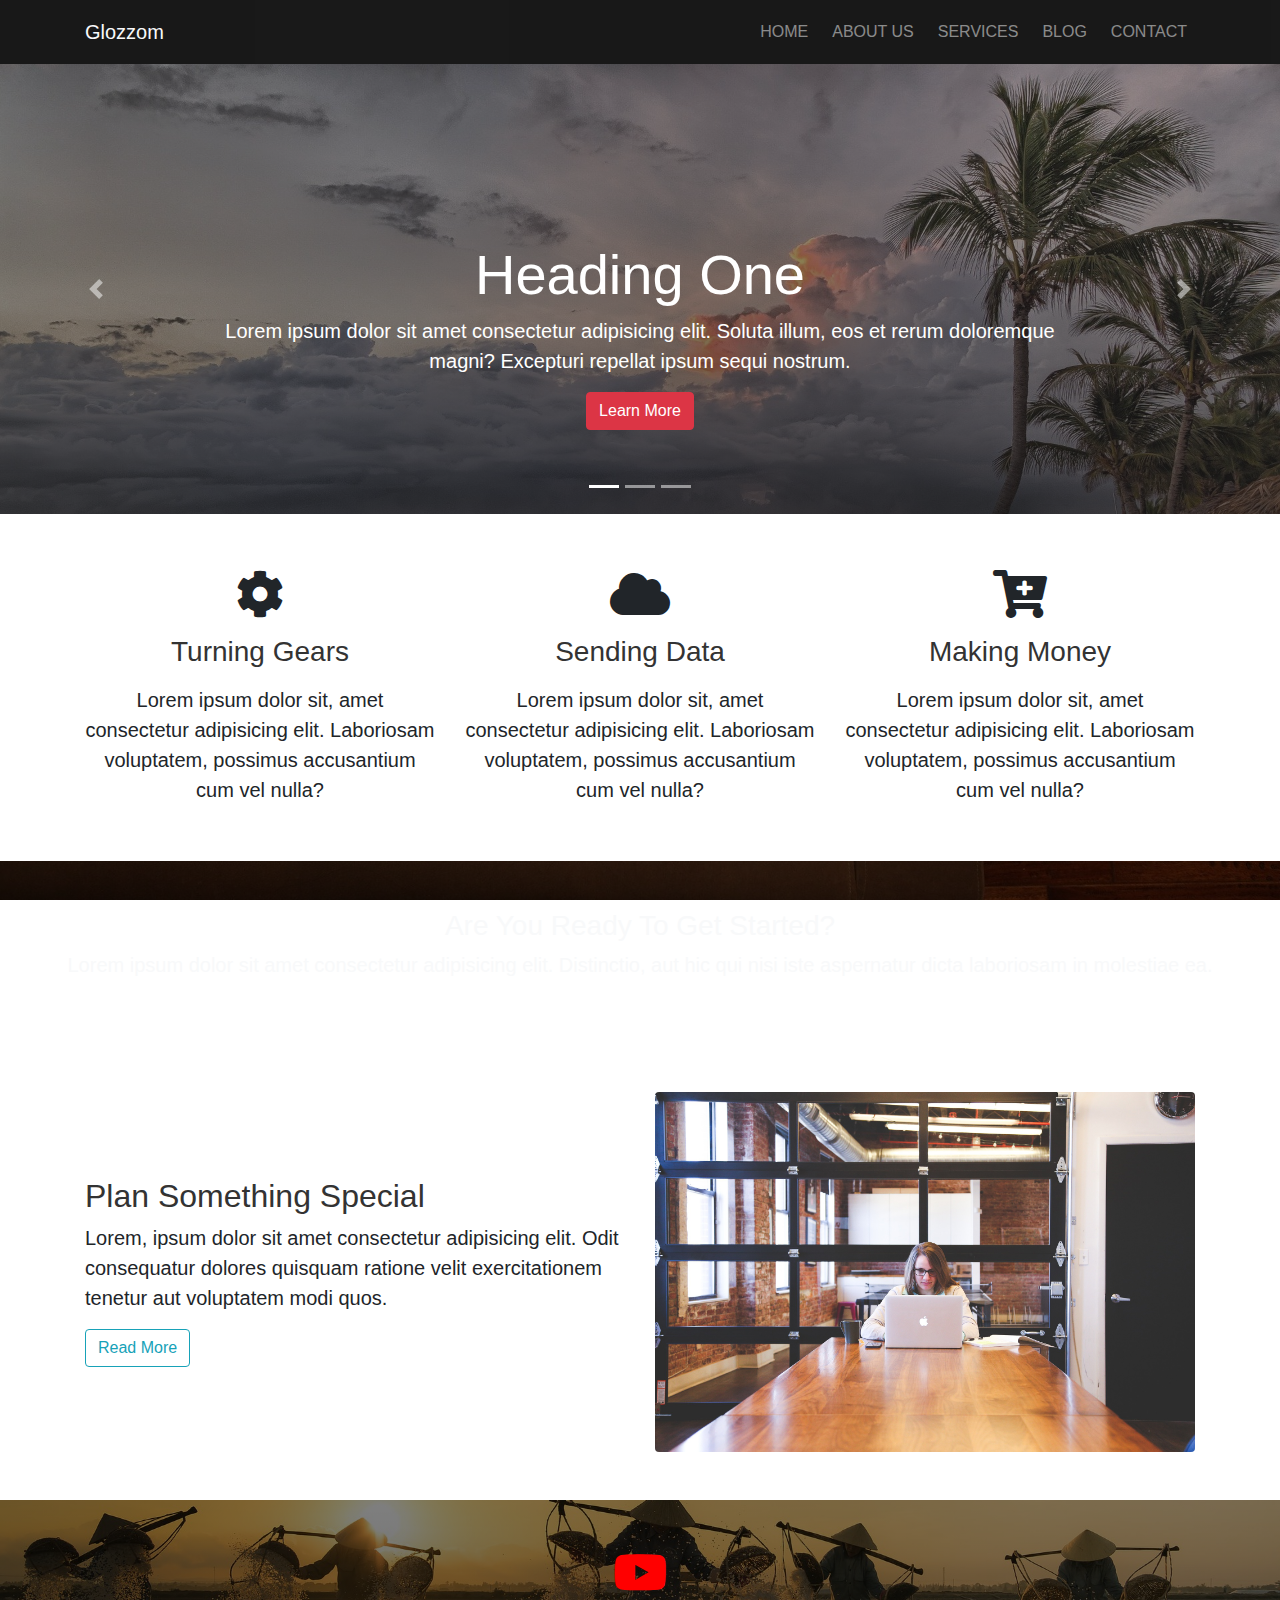
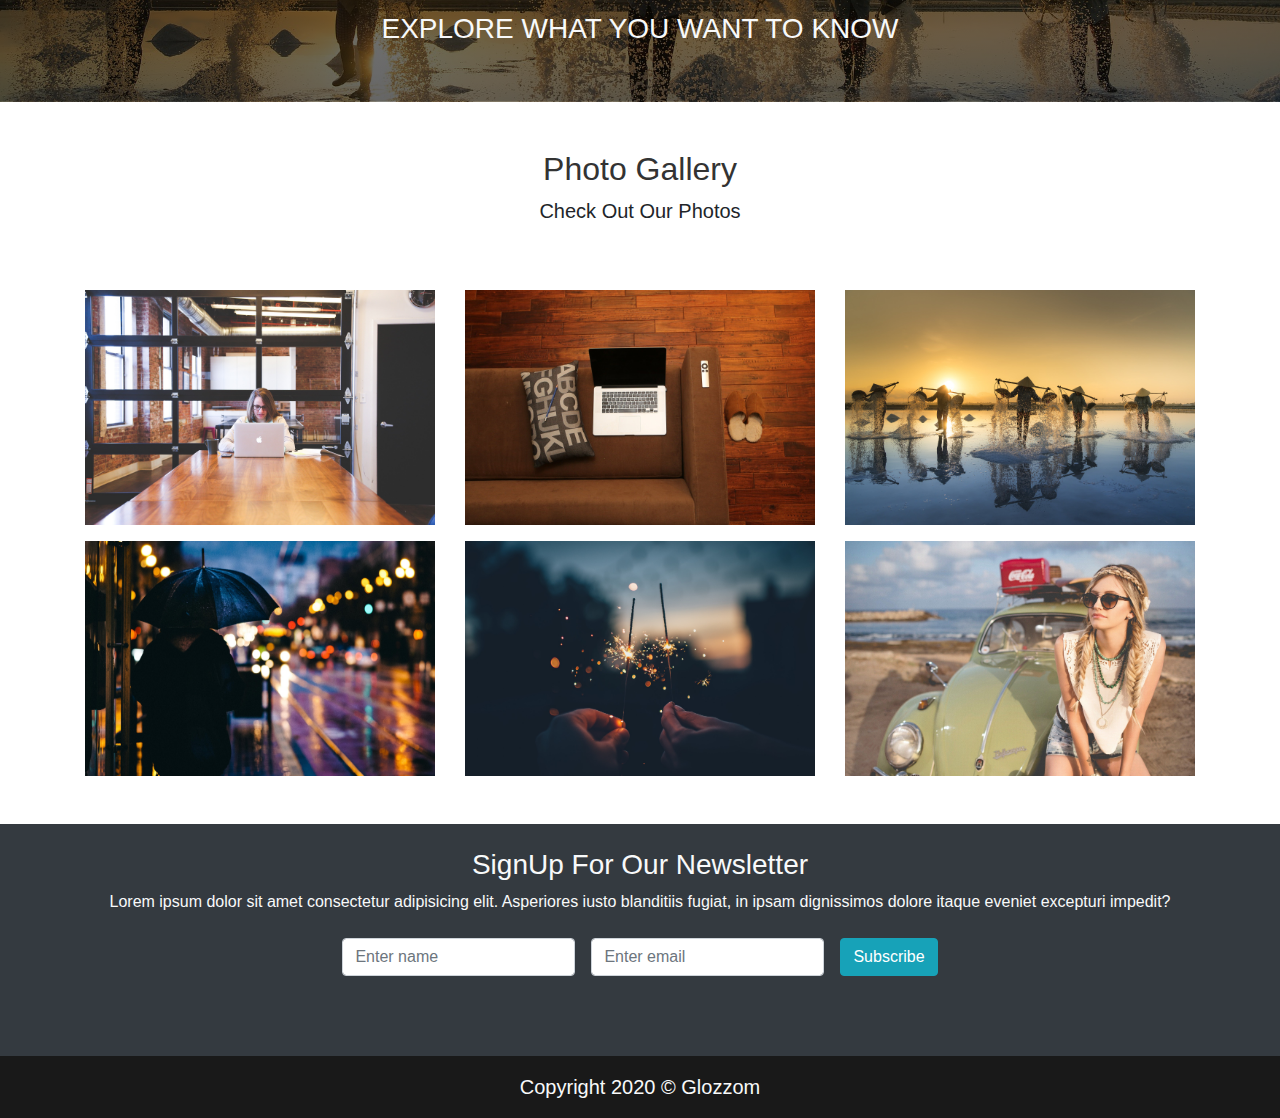
<file: index.html>
<!DOCTYPE html><html lang=en><head><meta charset=UTF-8><meta name=viewport content="width=device-width,initial-scale=1"><meta http-equiv=X-UA-Compatible content="ie=edge"><title>Glozzom</title><link rel=icon href=favicon.png><link href=main.36c24d42429692588b40.css rel=stylesheet></head><body><nav class="navbar navbar-expand-md navbar-dark" uk-sticky="top: 200; animation: uk-animation-slide-top; bottom: #sticky-on-scroll-up"><div class=container><a class="navbar-brand text-light" href=index.html>Glozzom</a> <button class=navbar-toggler data-toggle=collapse data-target=#navBar><span class=navbar-toggler-icon></span></button><div class="collapse navbar-collapse" id=navBar><ul class="navbar-nav ml-auto"><li><a class=nav-link href=index.html>Home</a></li><li><a class=nav-link href=about.html>About US</a></li><li><a class=nav-link href=services.html>Services</a></li><li><a class=nav-link href=blog.html>Blog</a></li><li><a class=nav-link href=contact.html>Contact</a></li></ul></div></div></nav><section id=showCase class=bg-dark><div id=myCarousel class="carousel slide" data-ride=carousel><ol class=carousel-indicators><li data-slide-to=0 data-target=#myCarousel class=active></li><li data-slide-to=1 data-target=#myCarousel></li><li data-slide-to=2 data-target=#myCarousel></li></ol><div class=carousel-inner><div class="carousel-item carousel-img-1 active"><div class=container><div class="carousel-caption mb-5 pb-3"><h2 class=display-4>Heading One</h2><p class=lead>Lorem ipsum dolor sit amet consectetur adipisicing elit. Soluta illum, eos et rerum doloremque magni? Excepturi repellat ipsum sequi nostrum.</p><a class="btn btn-danger" href=#>Learn More</a></div></div></div><div class="carousel-item carousel-img-2"><div class=container><div class="carousel-caption mb-5 pb-3 text-right"><h2 class=display-4>Heading Two</h2><p class=lead>Lorem ipsum dolor sit amet consectetur adipisicing elit. Soluta illum, eos et rerum doloremque magni? Excepturi repellat ipsum sequi nostrum.</p><a class="btn btn-warning" href=#>Learn More</a></div></div></div><div class="carousel-item carousel-img-3"><div class=container><div class="carousel-caption mb-5 pb-3 text-left"><h2 class=display-4>Heading Three</h2><p class=lead>Lorem ipsum dolor sit amet consectetur adipisicing elit. Soluta illum, eos et rerum doloremque magni? Excepturi repellat ipsum sequi nostrum.</p><a class="btn btn-info" href=#>Learn More</a></div></div></div></div><a href=#myCarousel class=carousel-control-prev data-slide=prev><span class=carousel-control-prev-icon></span> </a><a href=#myCarousel class=carousel-control-next data-slide=next><span class=carousel-control-next-icon></span></a></div></section><section id=homeIcon class="py-5 text-center"><div class=container><div class=row><div class="col-md-4 my-2"><i class="fas fa-cog"></i><h3 class=my-3>Turning Gears</h3><p class="lead mb-0">Lorem ipsum dolor sit, amet consectetur adipisicing elit. Laboriosam voluptatem, possimus accusantium cum vel nulla?</p></div><div class="col-md-4 my-2"><i class="fas fa-cloud"></i><h3 class=my-3>Sending Data</h3><p class="lead mb-0">Lorem ipsum dolor sit, amet consectetur adipisicing elit. Laboriosam voluptatem, possimus accusantium cum vel nulla?</p></div><div class="col-md-4 my-2"><i class="fas fa-cart-plus"></i><h3 class=my-3>Making Money</h3><p class="lead mb-0">Lorem ipsum dolor sit, amet consectetur adipisicing elit. Laboriosam voluptatem, possimus accusantium cum vel nulla?</p></div></div></div></section><section id=getStarted class="py-5 text-center text-light"><div class=row><div class=col><h3 class=text-light>Are You Ready To Get Started?</h3><p class=lead>Lorem ipsum dolor sit amet consectetur adipisicing elit. Distinctio, aut hic qui nisi iste aspernatur dicta laboriosam in molestiae ea.</p></div></div></section><section id=homeInfo class=py-5><div class=container><div class=row><div class="col-md-6 align-self-center"><h3 style=font-size:2rem>Plan Something Special</h3><p class=lead>Lorem, ipsum dolor sit amet consectetur adipisicing elit. Odit consequatur dolores quisquam ratione velit exercitationem tenetur aut voluptatem modi quos.</p><a href=# class="btn btn-outline-info">Read More</a></div><div class="col-md-6 home-student"><img class="img-fluid rounded" src=assets/student-849824_1920.jpg alt=girl></div></div></div></section><section id=homeVideo class="py-5 text-center"><div class=container><div class=row><div class=col><div uk-lightbox><a href=./assets/clas.mp4><i class="fab fa-youtube"></i></a></div><h3 class="text-uppercase text-light">Explore What You want to Know</h3></div></div></div></section><section id=gallery class="py-5 text-center" uk-lightbox><div class=container><div class="row mb-5"><div class=col><h2>Photo Gallery</h2><p class=lead>Check Out Our Photos</p></div></div><div class="row mb-md-3"><div class=col-md-4><div><a href=./assets/student-849824_1920.jpg><img class=img-fluid src=assets/student-849824_1920.jpg alt=student></a></div></div><div class=col-md-4><div><a href=./assets/home-office-569153_1920.jpg><img src=assets/home-office-569153_1920.jpg alt=homeOffice></a></div></div><div class=col-md-4><div><a href=./assets/salt-harvesting-3060093_1920.jpg><img class=img-fluid src=assets/salt-harvesting-3060093_1920.jpg alt=saltHarvest></a></div></div></div><div class=row><div class=col-md-4><div><a href=./assets/adult-1867665_1920.jpg><img class=img-fluid src=assets/adult-1867665_1920.jpg alt=adult></a></div></div><div class=col-md-4><div><a href=./assets/dark-1845065_1920.jpg><img class=img-fluid src=assets/dark-1845065_1920.jpg alt=Dark></a></div></div><div class=col-md-4><div><a href=./assets/beach-1853939_1920.jpg><img class="img-fluid mb-0" src=assets/beach-1853939_1920.jpg alt=Girl></a></div></div></div></div></section><section id=newsletter class="py-4 bg-dark text-light text-center"><div class=container><div class=row><div class="col mb-5"><h3 class=text-light>SignUp For Our Newsletter</h3><p>Lorem ipsum dolor sit amet consectetur adipisicing elit. Asperiores iusto blanditiis fugiat, in ipsam dignissimos dolore itaque eveniet excepturi impedit?</p><form action=# method=POST class="form-inline justify-content-center"><label class=sr-only for=name>Name</label> <input class="form-control m-2" type=text placeholder="Enter name"> <label class=sr-only for=email>Name</label> <input class="form-control m-2" type=email placeholder="Enter email"> <input class="btn btn-info m-2" type=submit value=Subscribe></form></div></div></div></section><footer id=copyright class="text-center py-3 text-light"><div class=container><div class=row><div class=col><p class="lead mb-0">Copyright 2020 &copy; Glozzom</p></div></div></div></footer><script src=main_bundle.a23233a96497962a9c69.js></script></body></html>
</file>
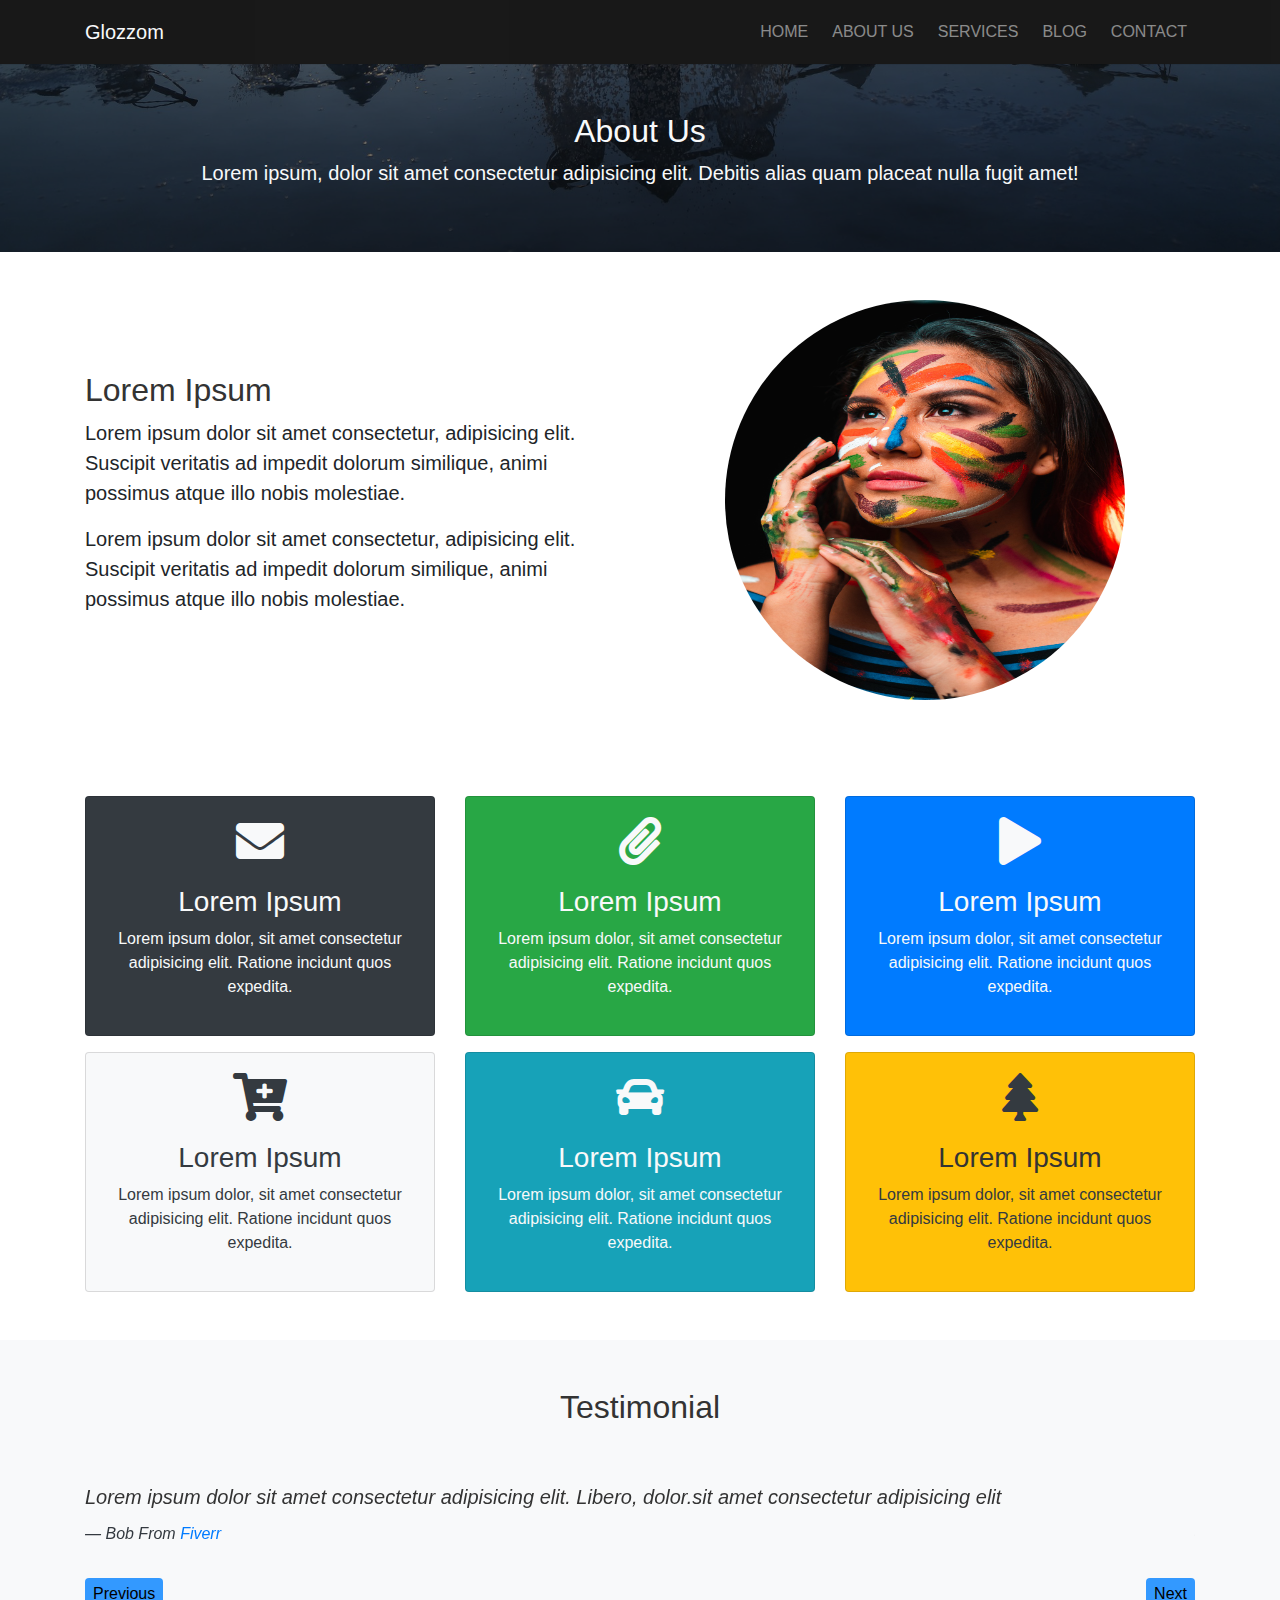
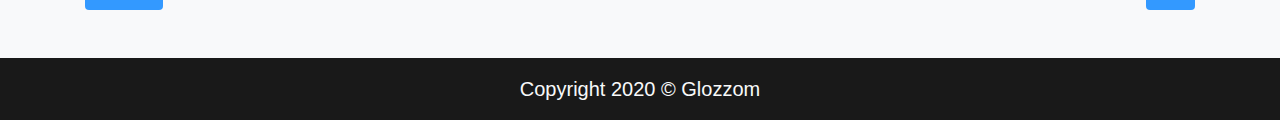
<file: about.html>
<!doctype html><html lang="en"><head><meta charset="UTF-8"><meta name="viewport" content="width=device-width,initial-scale=1"><meta http-equiv="X-UA-Compatible" content="ie=edge"><title>Glozzom</title><link rel="icon" href="favicon.png"><link href="main.36c24d42429692588b40.css" rel="stylesheet"></head><body><nav class="navbar navbar-expand-md navbar-dark" uk-sticky="top: 200; animation: uk-animation-slide-top; bottom: #sticky-on-scroll-up"><div class="container"><a class="navbar-brand text-light" href="index.html">Glozzom</a> <button class="navbar-toggler" data-toggle="collapse" data-target="#navBar"><span class="navbar-toggler-icon"></span></button><div class="collapse navbar-collapse" id="navBar"><ul class="navbar-nav ml-auto"><li><a class="nav-link" href="index.html">Home</a></li><li><a class="nav-link" href="about.html">About US</a></li><li><a class="nav-link" href="services.html">Services</a></li><li><a class="nav-link" href="blog.html">Blog</a></li><li><a class="nav-link" href="contact.html">Contact</a></li></ul></div></div></nav><section id="page-header" class="py-5 text-center text-light"><div class="container"><div class="row"><div class="col"><h2 class="text-light">About Us</h2><p class="lead">Lorem ipsum, dolor sit amet consectetur adipisicing elit. Debitis alias quam placeat nulla fugit amet!</p></div></div></div></section><section id="about-info" class="py-5"><div class="container"><div class="row"><div class="col-md-6 align-self-center"><h2>Lorem Ipsum</h2><p class="lead">Lorem ipsum dolor sit amet consectetur, adipisicing elit. Suscipit veritatis ad impedit dolorum similique, animi possimus atque illo nobis molestiae.</p><p class="lead">Lorem ipsum dolor sit amet consectetur, adipisicing elit. Suscipit veritatis ad impedit dolorum similique, animi possimus atque illo nobis molestiae.</p></div><div class="col-md-6 text-center"><img src="assets/woman-4609514_1920.jpg" alt="girl"></div></div></div></section><section id="iconBoxes" class="py-5 text-center"><div class="container"><div class="row"><div class="col-md-4"><div class="card bg-dark text-light"><div class="card-body"><i class="fa fa-envelope"></i><h3 class="text-light">Lorem Ipsum</h3><p>Lorem ipsum dolor, sit amet consectetur adipisicing elit. Ratione incidunt quos expedita.</p></div></div></div><div class="col-md-4"><div class="card bg-success text-light"><div class="card-body"><i class="fa fa-paperclip"></i><h3 class="text-light">Lorem Ipsum</h3><p>Lorem ipsum dolor, sit amet consectetur adipisicing elit. Ratione incidunt quos expedita.</p></div></div></div><div class="col-md-4"><div class="card bg-primary text-light"><div class="card-body"><i class="fa fa-play"></i><h3 class="text-light">Lorem Ipsum</h3><p>Lorem ipsum dolor, sit amet consectetur adipisicing elit. Ratione incidunt quos expedita.</p></div></div></div></div><div class="row"><div class="col-md-4"><div class="card bg-light text-dark mb-md-0"><div class="card-body"><i class="fa fa-cart-plus"></i><h3 class="text-dark">Lorem Ipsum</h3><p>Lorem ipsum dolor, sit amet consectetur adipisicing elit. Ratione incidunt quos expedita.</p></div></div></div><div class="col-md-4"><div class="card bg-info text-light mb-md-0"><div class="card-body"><i class="fa fa-car"></i><h3 class="text-light">Lorem Ipsum</h3><p>Lorem ipsum dolor, sit amet consectetur adipisicing elit. Ratione incidunt quos expedita.</p></div></div></div><div class="col-md-4"><div class="card bg-warning text-dark mb-0"><div class="card-body"><i class="fa fa-tree"></i><h3>Lorem Ipsum</h3><p>Lorem ipsum dolor, sit amet consectetur adipisicing elit. Ratione incidunt quos expedita.</p></div></div></div></div></div></section><section id="testimonial" class="bg-light text-light py-5"><div class="container"><div class="row"><div class="col text-center"><h2>Testimonial</h2></div></div><div class="row"><div class="col"><div class="slider py-5"><div><blockquote class="blockquote"><p class="lead">Lorem ipsum dolor sit amet consectetur adipisicing elit. Libero, dolor.sit amet consectetur adipisicing elit</p><footer class="blockquote-footer text-dark">Bob From <a href="#">Fiverr</a></footer></blockquote></div><div><blockquote class="blockquote"><p class="lead">Lorem ipsum dolor sit amet consectetur adipisicing elit. Libero, dolor.sit amet consectetur adipisicing elit</p><footer class="blockquote-footer text-dark">Jab From <a href="#">Freelancer.com</a></footer></blockquote></div></div></div></div></div></section><footer id="copyright" class="text-center py-3 text-light"><div class="container"><div class="row"><div class="col"><p class="lead mb-0">Copyright 2020 &copy; Glozzom</p></div></div></div></footer><script src="main_bundle.a23233a96497962a9c69.js"></script></body></html>
</file>
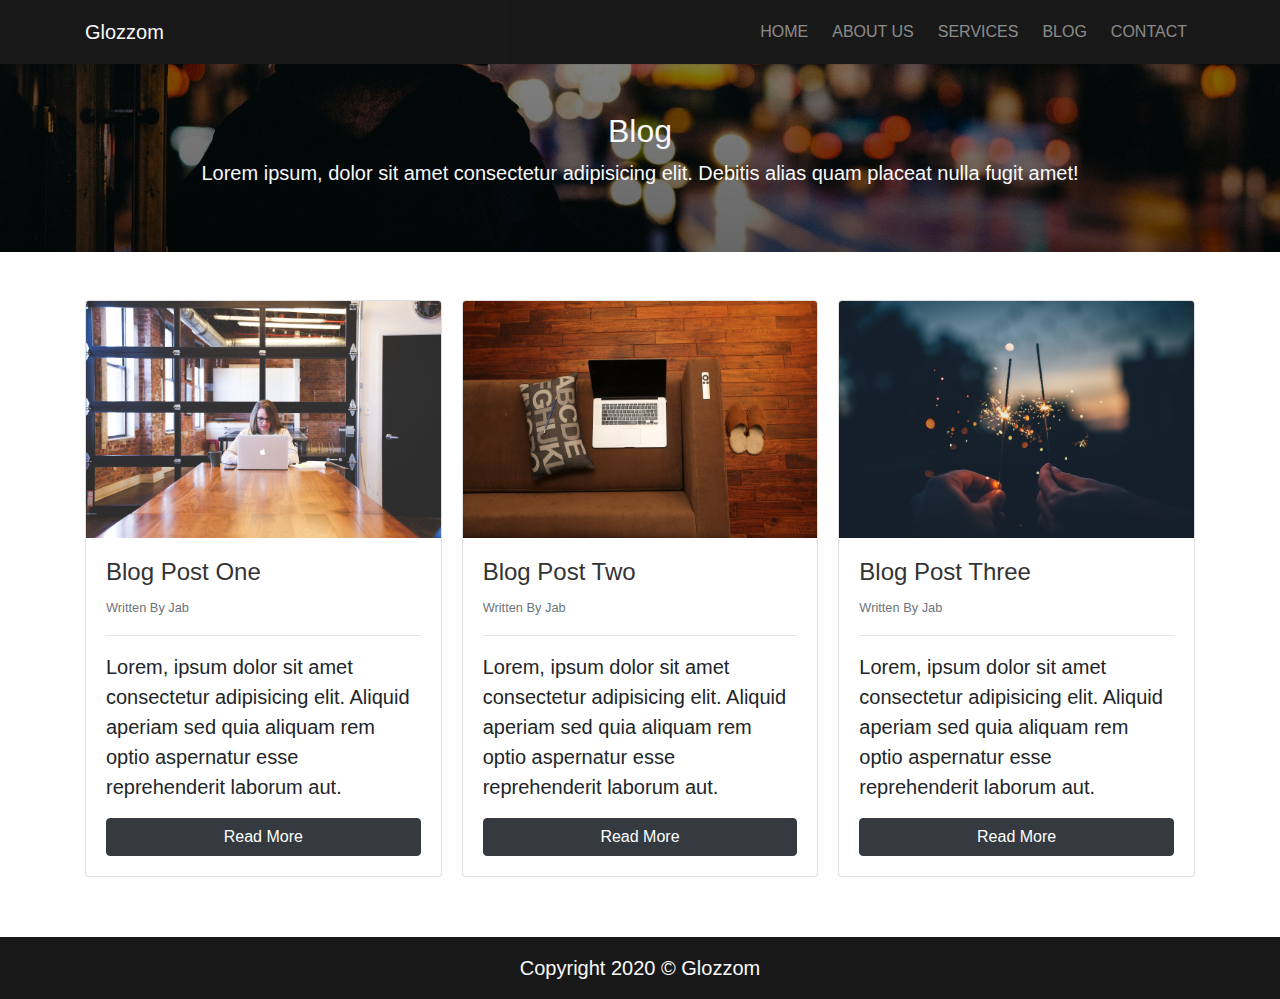
<file: blog.html>
<!doctype html><html lang="en"><head><meta charset="UTF-8"><meta name="viewport" content="width=device-width,initial-scale=1"><meta http-equiv="X-UA-Compatible" content="ie=edge"><title>Glozzom</title><link rel="icon" href="favicon.png"><link href="main.36c24d42429692588b40.css" rel="stylesheet"></head><body><nav class="navbar navbar-expand-md navbar-dark" uk-sticky="top: 200; animation: uk-animation-slide-top; bottom: #sticky-on-scroll-up"><div class="container"><a class="navbar-brand text-light" href="index.html">Glozzom</a> <button class="navbar-toggler" data-toggle="collapse" data-target="#navBar"><span class="navbar-toggler-icon"></span></button><div class="collapse navbar-collapse" id="navBar"><ul class="navbar-nav ml-auto"><li><a class="nav-link" href="index.html">Home</a></li><li><a class="nav-link" href="about.html">About US</a></li><li><a class="nav-link" href="services.html">Services</a></li><li><a class="nav-link" href="blog.html">Blog</a></li><li><a class="nav-link" href="contact.html">Contact</a></li></ul></div></div></nav><section id="blog-header" class="py-5 text-center text-light"><div class="container"><div class="row"><div class="col"><h2 class="text-light">Blog</h2><p class="lead">Lorem ipsum, dolor sit amet consectetur adipisicing elit. Debitis alias quam placeat nulla fugit amet!</p></div></div></div></section><section id="blog" class="py-5"><div class="container"><div class="row"><div class="col"><div class="card-columns"><div class="card"><img class="img-fluid card-img-top" src="assets/student-849824_1920.jpg" alt="student"><div class="card-body"><div class="card-title"><h4>Blog Post One</h4><small class="text-muted">Written By Jab</small><hr><p class="lead">Lorem, ipsum dolor sit amet consectetur adipisicing elit. Aliquid aperiam sed quia aliquam rem optio aspernatur esse reprehenderit laborum aut.</p></div><a href="#" class="btn btn-block btn-dark">Read More</a></div></div><div class="card"><img class="img-fluid card-img-top" src="assets/home-office-569153_1920.jpg" alt="student"><div class="card-body"><div class="card-title"><h4>Blog Post Two</h4><small class="text-muted">Written By Jab</small><hr><p class="lead">Lorem, ipsum dolor sit amet consectetur adipisicing elit. Aliquid aperiam sed quia aliquam rem optio aspernatur esse reprehenderit laborum aut.</p></div><a href="#" class="btn btn-block btn-dark">Read More</a></div></div><div class="card"><img class="img-fluid card-img-top" src="assets/dark-1845065_1920.jpg" alt="student"><div class="card-body"><div class="card-title"><h4>Blog Post Three</h4><small class="text-muted">Written By Jab</small><hr><p class="lead">Lorem, ipsum dolor sit amet consectetur adipisicing elit. Aliquid aperiam sed quia aliquam rem optio aspernatur esse reprehenderit laborum aut.</p></div><a href="#" class="btn btn-block btn-dark">Read More</a></div></div></div></div></div></div></section><footer id="copyright" class="text-center py-3 text-light"><div class="container"><div class="row"><div class="col"><p class="lead mb-0">Copyright 2020 &copy; Glozzom</p></div></div></div></footer><script src="main_bundle.a23233a96497962a9c69.js"></script></body></html>
</file>
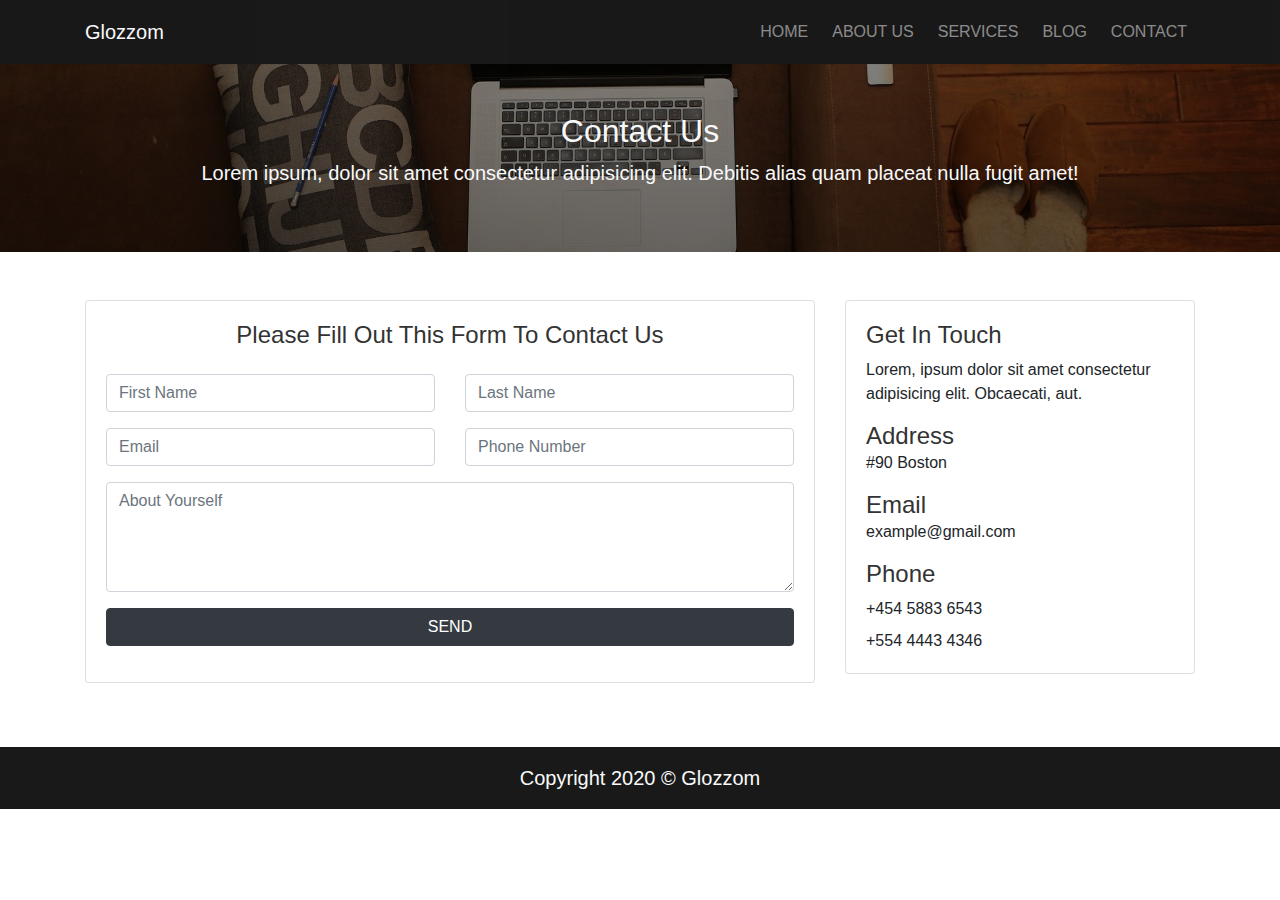
<file: contact.html>
<!doctype html><html lang="en"><head><meta charset="UTF-8"><meta name="viewport" content="width=device-width,initial-scale=1"><meta http-equiv="X-UA-Compatible" content="ie=edge"><title>Glozzom</title><link rel="icon" href="favicon.png"><link href="main.36c24d42429692588b40.css" rel="stylesheet"></head><body><nav class="navbar navbar-expand-md navbar-dark" uk-sticky="top: 200; animation: uk-animation-slide-top; bottom: #sticky-on-scroll-up"><div class="container"><a class="navbar-brand text-light" href="index.html">Glozzom</a> <button class="navbar-toggler" data-toggle="collapse" data-target="#navBar"><span class="navbar-toggler-icon"></span></button><div class="collapse navbar-collapse" id="navBar"><ul class="navbar-nav ml-auto"><li><a class="nav-link" href="index.html">Home</a></li><li><a class="nav-link" href="about.html">About US</a></li><li><a class="nav-link" href="services.html">Services</a></li><li><a class="nav-link" href="blog.html">Blog</a></li><li><a class="nav-link" href="contact.html">Contact</a></li></ul></div></div></nav><section id="contact-header" class="py-5 text-center text-light"><div class="container"><div class="row"><div class="col"><h2 class="text-light">Contact Us</h2><p class="lead">Lorem ipsum, dolor sit amet consectetur adipisicing elit. Debitis alias quam placeat nulla fugit amet!</p></div></div></div></section><section id="contact" class="py-5"><div class="container"><div class="row"><div class="col-md-8 mb-3"><div class="card pb-3"><div class="card-body"><h4 class="text-center">Please Fill Out This Form To Contact Us</h4><div class="row mt-4"><div class="col-md-6"><input class="form-control mb-3" placeholder="First Name"></div><div class="col-md-6"><input class="form-control mb-3" placeholder="Last Name"></div><div class="col-md-6"><input class="form-control" type="email" placeholder="Email"></div><div class="col-md-6"><input class="form-control" placeholder="Phone Number"></div><div class="col-md-12"><textarea class="form-control mt-3 mb-3" cols="10" rows="4" placeholder="About Yourself"></textarea></div><div class="col"><input class="btn btn-block btn-dark" type="submit" value="SEND"></div></div></div></div></div><div class="col-md-4"><div class="card card-body"><h4>Get In Touch</h4><p>Lorem, ipsum dolor sit amet consectetur adipisicing elit. Obcaecati, aut.</p><h4 class="mb-0">Address</h4><p class="mb-3">#90 Boston</p><h4 class="mb-0">Email</h4><p class="mb-3">example@gmail.com</p><h4>Phone</h4><p class="mb-2">+454 5883 6543</p><p class="mb-0">+554 4443 4346</p></div></div></div></div></section><footer id="copyright" class="text-center py-3 text-light"><div class="container"><div class="row"><div class="col"><p class="lead mb-0">Copyright 2020 &copy; Glozzom</p></div></div></div></footer><script src="main_bundle.a23233a96497962a9c69.js"></script></body></html>
</file>
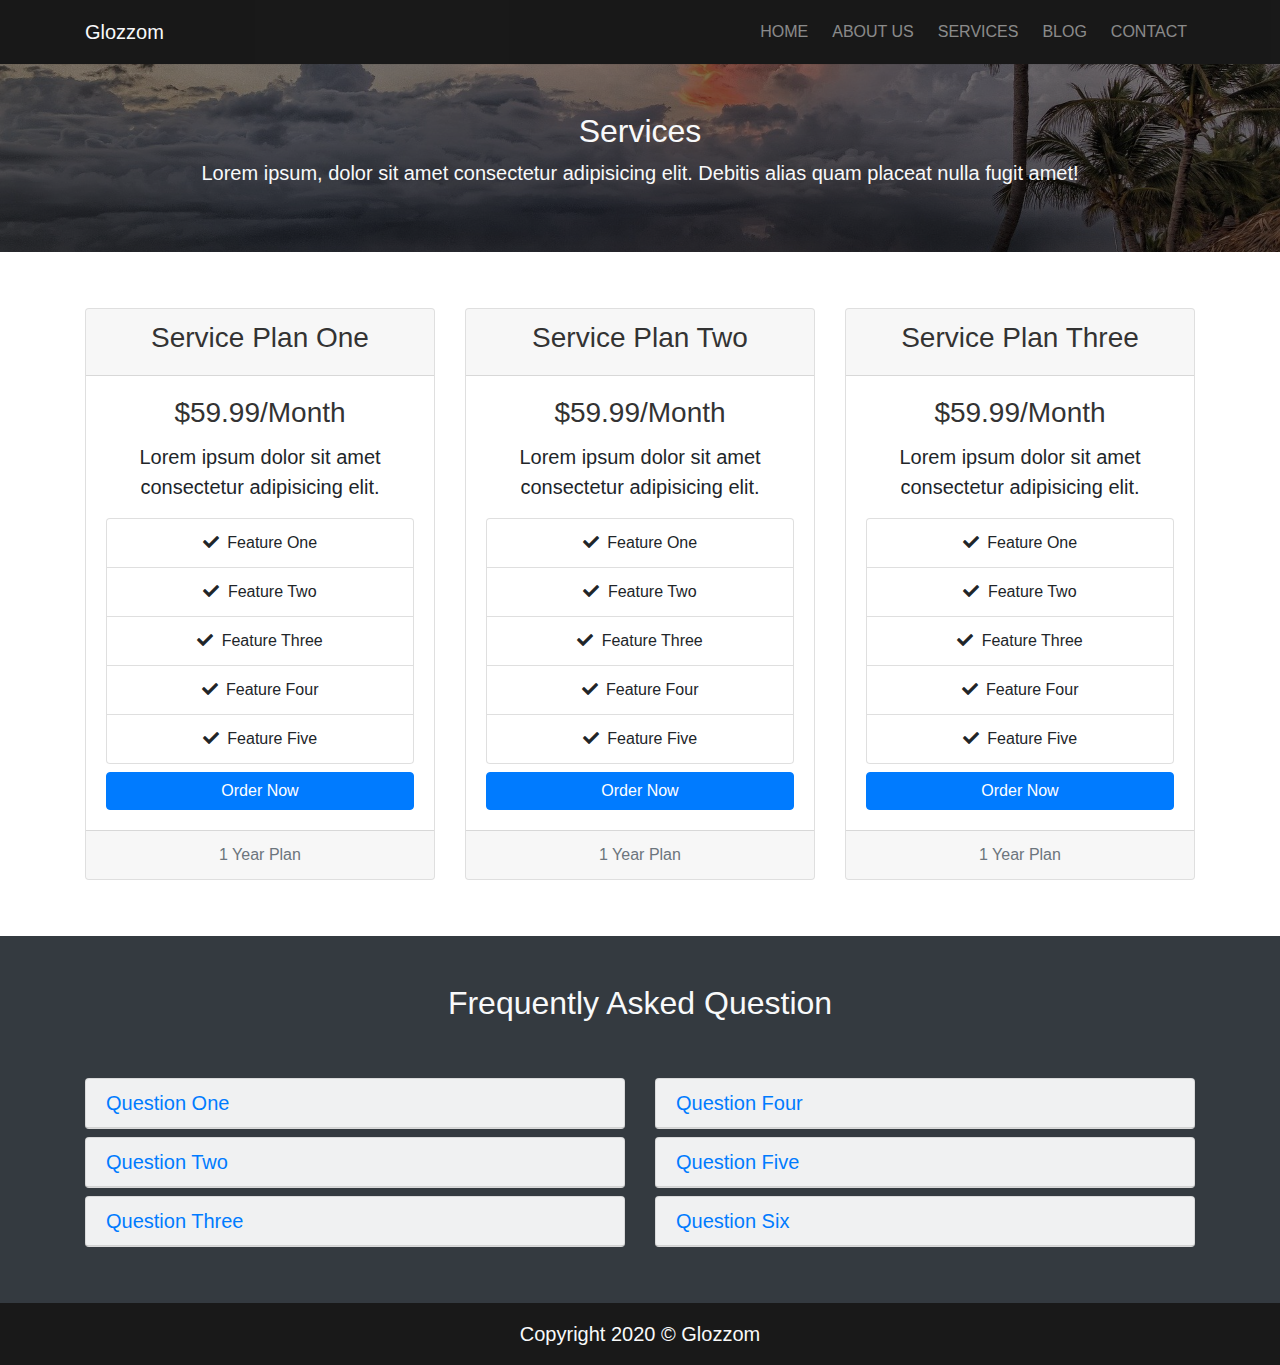
<file: services.html>
<!doctype html><html lang="en"><head><meta charset="UTF-8"><meta name="viewport" content="width=device-width,initial-scale=1"><meta http-equiv="X-UA-Compatible" content="ie=edge"><title>Glozzom</title><link rel="icon" href="favicon.png"><link href="main.36c24d42429692588b40.css" rel="stylesheet"></head><body><nav class="navbar navbar-expand-md navbar-dark" uk-sticky="top: 200; animation: uk-animation-slide-top; bottom: #sticky-on-scroll-up"><div class="container"><a class="navbar-brand text-light" href="index.html">Glozzom</a> <button class="navbar-toggler" data-toggle="collapse" data-target="#navBar"><span class="navbar-toggler-icon"></span></button><div class="collapse navbar-collapse" id="navBar"><ul class="navbar-nav ml-auto"><li><a class="nav-link" href="index.html">Home</a></li><li><a class="nav-link" href="about.html">About US</a></li><li><a class="nav-link" href="services.html">Services</a></li><li><a class="nav-link" href="blog.html">Blog</a></li><li><a class="nav-link" href="contact.html">Contact</a></li></ul></div></div></nav><section id="services-header" class="py-5 text-center text-light"><div class="container"><div class="row"><div class="col"><h2 class="text-light">Services</h2><p class="lead">Lorem ipsum, dolor sit amet consectetur adipisicing elit. Debitis alias quam placeat nulla fugit amet!</p></div></div></div></section><section id="priceTable" class="py-5 text-center"><div class="container"><div class="row"><div class="col-md-4 my-2"><div class="card"><div class="card-header"><h3>Service Plan One</h3></div><div class="card-body"><div class="card-title"><h3>$59.99/Month</h3></div><div class="card-text lead mb-3">Lorem ipsum dolor sit amet consectetur adipisicing elit.</div><ul class="list-group"><li class="list-group-item"><i class="fa fa-check mr-1"></i> <span>Feature One</span></li><li class="list-group-item"><i class="fa fa-check mr-1"></i> <span>Feature Two</span></li><li class="list-group-item"><i class="fa fa-check mr-1"></i> <span>Feature Three</span></li><li class="list-group-item"><i class="fa fa-check mr-1"></i> <span>Feature Four</span></li><li class="list-group-item"><i class="fa fa-check mr-1"></i> <span>Feature Five</span></li></ul><a href="#" class="btn btn-block btn-primary mt-2">Order Now</a></div><div class="card-footer"><p class="text-muted mb-0">1 Year Plan</p></div></div></div><div class="col-md-4 my-2"><div class="card"><div class="card-header"><h3>Service Plan Two</h3></div><div class="card-body"><div class="card-title"><h3>$59.99/Month</h3></div><div class="card-text lead mb-3">Lorem ipsum dolor sit amet consectetur adipisicing elit.</div><ul class="list-group"><li class="list-group-item"><i class="fa fa-check mr-1"></i> <span>Feature One</span></li><li class="list-group-item"><i class="fa fa-check mr-1"></i> <span>Feature Two</span></li><li class="list-group-item"><i class="fa fa-check mr-1"></i> <span>Feature Three</span></li><li class="list-group-item"><i class="fa fa-check mr-1"></i> <span>Feature Four</span></li><li class="list-group-item"><i class="fa fa-check mr-1"></i> <span>Feature Five</span></li></ul><a href="#" class="btn btn-block btn-primary mt-2">Order Now</a></div><div class="card-footer"><p class="text-muted mb-0">1 Year Plan</p></div></div></div><div class="col-md-4 my-2"><div class="card"><div class="card-header"><h3>Service Plan Three</h3></div><div class="card-body"><div class="card-title"><h3>$59.99/Month</h3></div><div class="card-text lead mb-3">Lorem ipsum dolor sit amet consectetur adipisicing elit.</div><ul class="list-group"><li class="list-group-item"><i class="fa fa-check mr-1"></i> <span>Feature One</span></li><li class="list-group-item"><i class="fa fa-check mr-1"></i> <span>Feature Two</span></li><li class="list-group-item"><i class="fa fa-check mr-1"></i> <span>Feature Three</span></li><li class="list-group-item"><i class="fa fa-check mr-1"></i> <span>Feature Four</span></li><li class="list-group-item"><i class="fa fa-check mr-1"></i> <span>Feature Five</span></li></ul><a href="#" class="btn btn-block btn-primary mt-2">Order Now</a></div><div class="card-footer"><p class="text-muted mb-0">1 Year Plan</p></div></div></div></div></div></section><section id="accordion" class="py-5 bg-dark"><div class="container"><div class="row mb-5"><div class="col text-center"><h2 class="text-light">Frequently Asked Question</h2></div></div><div class="row"><div class="col-md-6"><div class="card bg-light text-dark mb-2"><div class="card-header" id="headingOne"><h5 class="mb-0"><a href="#collapseOne" data-toggle="collapse">Question One</a></h5></div><div id="collapseOne" class="collapse p-3" data-parent="#accordion"><p class="lead mb-0">Lorem ipsum dolor sit amet consectetur adipisicing elit. Atque voluptate, expedita et voluptatibus architecto accusamus!</p></div></div><div class="card bg-light text-dark mb-2"><div class="card-header" id="headingOne"><h5 class="mb-0"><a href="#collapseTwo" data-toggle="collapse">Question Two</a></h5></div><div id="collapseTwo" class="collapse p-3" data-parent="#accordion"><p class="lead mb-0">Lorem ipsum dolor sit amet consectetur adipisicing elit. Atque voluptate, expedita et voluptatibus architecto accusamus!</p></div></div><div class="card bg-light text-dark mb-2"><div class="card-header" id="headingOne"><h5 class="mb-0"><a href="#collapseThree" data-toggle="collapse">Question Three</a></h5></div><div id="collapseThree" class="collapse p-3" data-parent="#accordion"><p class="lead mb-0">Lorem ipsum dolor sit amet consectetur adipisicing elit. Atque voluptate, expedita et voluptatibus architecto accusamus!</p></div></div></div><div class="col-md-6"><div class="card bg-light text-dark mb-2"><div class="card-header" id="headingOne"><h5 class="mb-0"><a href="#collapseFour" data-toggle="collapse">Question Four</a></h5></div><div id="collapseFour" class="collapse p-3" data-parent="#accordion"><p class="lead mb-0">Lorem ipsum dolor sit amet consectetur adipisicing elit. Atque voluptate, expedita et voluptatibus architecto accusamus!</p></div></div><div class="card bg-light text-dark mb-2"><div class="card-header" id="headingOne"><h5 class="mb-0"><a href="#collapseFive" data-toggle="collapse">Question Five</a></h5></div><div id="collapseFive" class="collapse p-3" data-parent="#accordion"><p class="lead mb-0">Lorem ipsum dolor sit amet consectetur adipisicing elit. Atque voluptate, expedita et voluptatibus architecto accusamus!</p></div></div><div class="card bg-light text-dark mb-2"><div class="card-header" id="headingOne"><h5 class="mb-0"><a href="#collapseSix" data-toggle="collapse">Question Six</a></h5></div><div id="collapseSix" class="collapse p-3" data-parent="#accordion"><p class="lead mb-0">Lorem ipsum dolor sit amet consectetur adipisicing elit. Atque voluptate, expedita et voluptatibus architecto accusamus!</p></div></div></div></div></div></section><footer id="copyright" class="text-center py-3 text-light"><div class="container"><div class="row"><div class="col"><p class="lead mb-0">Copyright 2020 &copy; Glozzom</p></div></div></div></footer><script src="main_bundle.a23233a96497962a9c69.js"></script></body></html>
</file>
